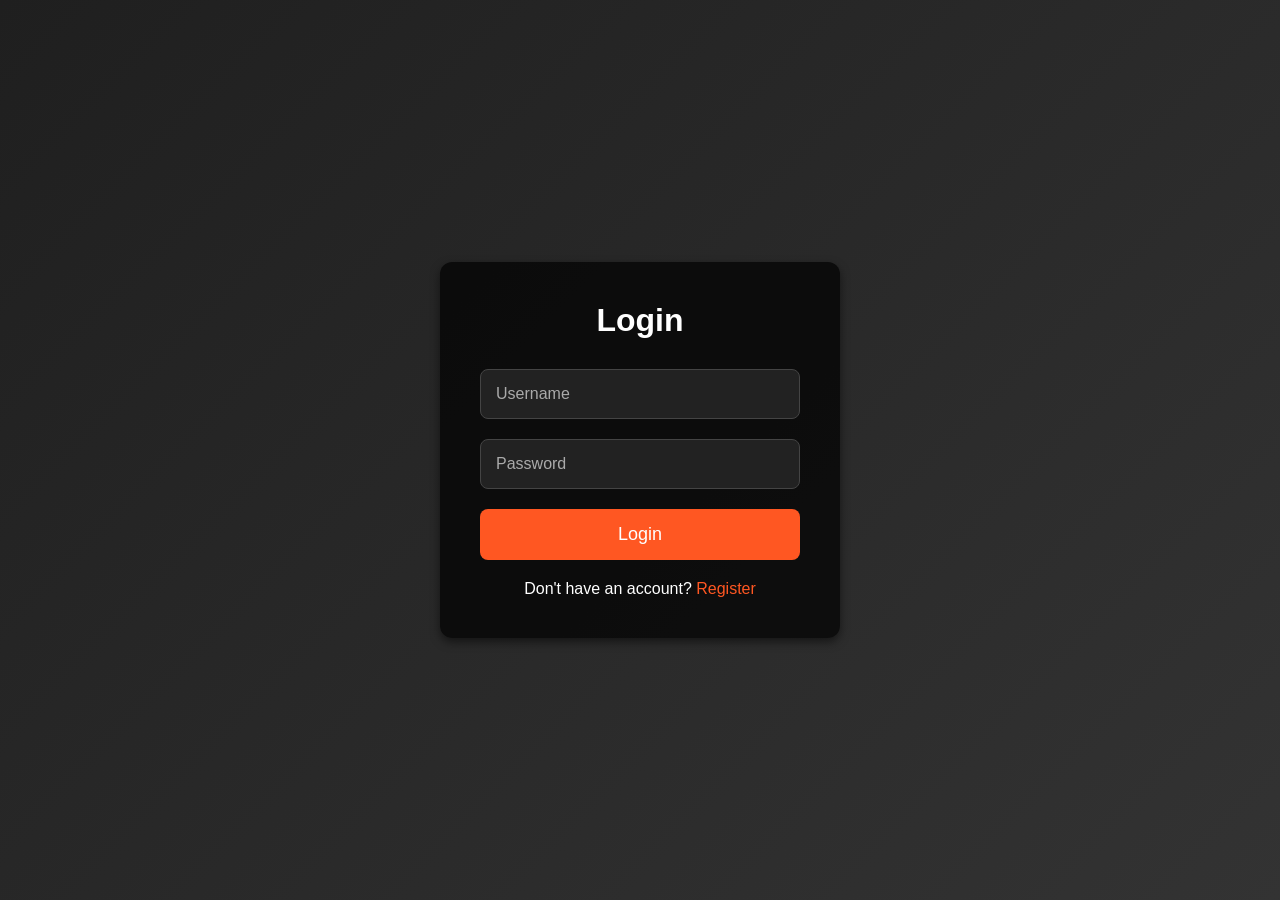
<file: login.html>
<!DOCTYPE html>
<html lang="en">
<head>
  <meta charset="UTF-8">
  <meta name="viewport" content="width=device-width, initial-scale=1.0">
  <title>Login</title>
  <style>
    /* Global styles */
    * {
      margin: 0;
      padding: 0;
      box-sizing: border-box;
      font-family: "Arial", sans-serif;
    }

    body {
      background-color: #121212;
      color: #fff;
      display: flex;
      justify-content: center;
      align-items: center;
      height: 100vh;
      background: linear-gradient(135deg, #1f1f1f, #333);
    }

    .wrapper {
      width: 400px;
      background: rgba(0, 0, 0, 0.7);
      border-radius: 12px;
      padding: 40px;
      box-shadow: 0px 4px 10px rgba(0, 0, 0, 0.5);
    }

    h1 {
      text-align: center;
      color: #fff;
      margin-bottom: 30px;
      font-size: 32px;
    }

    .input-box {
      margin-bottom: 20px;
      position: relative;
    }

    .input-box input {
      width: 100%;
      padding: 15px;
      background-color: #222;
      border: 1px solid #444;
      border-radius: 8px;
      color: #fff;
      font-size: 16px;
    }

    .input-box input::placeholder {
      color: #aaa;
    }

    .btn {
      width: 100%;
      padding: 15px;
      background-color: #FF5722;
      border: none;
      border-radius: 8px;
      color: #fff;
      font-size: 18px;
      cursor: pointer;
      transition: background-color 0.3s ease;
    }

    .btn:hover {
      background-color: #FF3D00;
    }

    .register-link {
      text-align: center;
      margin-top: 20px;
    }

    .register-link a {
      color: #FF5722;
      text-decoration: none;
    }

    .register-link a:hover {
      text-decoration: underline;
    }
  </style>
</head>
<body>

  <div class="wrapper">
    <form id="login-form">
      <h1>Login</h1>
      <div class="input-box">
        <input type="text" id="username" placeholder="Username" required>
      </div>
      <div class="input-box">
        <input type="password" id="password" placeholder="Password" required>
      </div>
      <button type="submit" class="btn">Login</button>
      <div class="register-link">
        <p>Don't have an account? <a href="register-login.html">Register</a></p>
      </div>
    </form>
  </div>

  <script>
    // JavaScript for handling login
    document.getElementById('login-form').addEventListener('submit', function(event) {
      event.preventDefault();

      const username = document.getElementById('username').value.trim();
      const password = document.getElementById('password').value.trim();

      if (!username || !password) {
        alert("Both fields are required!");
        return;
      }

      let users = JSON.parse(localStorage.getItem("users")) || [];

      const user = users.find(user => user.username === username && user.password === password);

      if (user) {
        alert("Login successful!");
        window.location.href = "http://localhost:3000/index.html"; // Redirect to home page after login
      } else {
        alert("Invalid credentials! Please check your username and password.");
      }
    });
  </script>

</body>
</html>
</file>
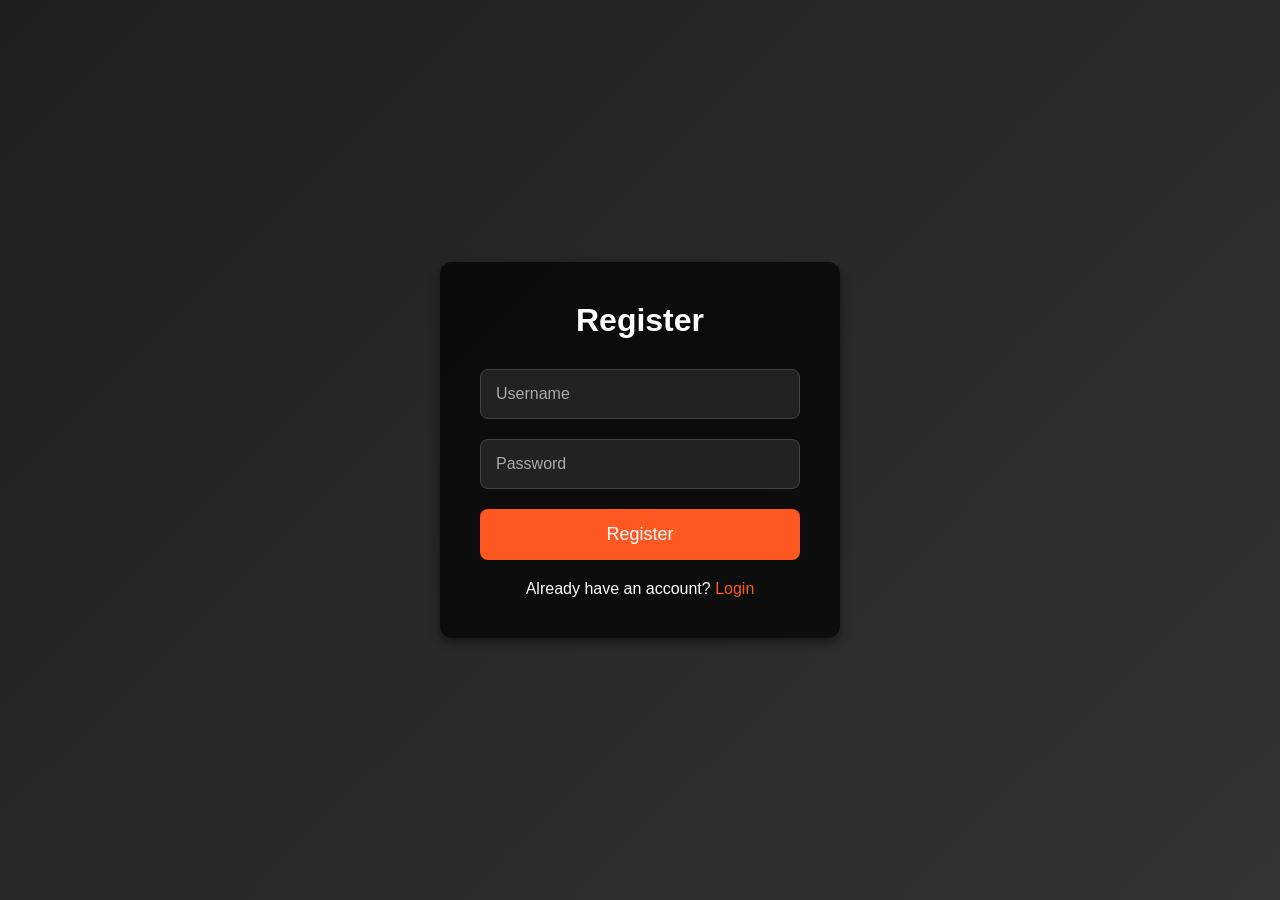
<file: register.html>
<!DOCTYPE html>
<html lang="en">
<head>
  <meta charset="UTF-8">
  <meta name="viewport" content="width=device-width, initial-scale=1.0">
  <title>Register & Login</title>
  <style>
    /* Global styles */
    * {
      margin: 0;
      padding: 0;
      box-sizing: border-box;
      font-family: "Arial", sans-serif;
    }

    body {
      background-color: #121212;
      color: #fff;
      display: flex;
      justify-content: center;
      align-items: center;
      height: 100vh;
      background: linear-gradient(135deg, #1f1f1f, #333);
    }

    .wrapper {
      width: 400px;
      background: rgba(0, 0, 0, 0.7);
      border-radius: 12px;
      padding: 40px;
      box-shadow: 0px 4px 10px rgba(0, 0, 0, 0.5);
    }

    h1 {
      text-align: center;
      color: #fff;
      margin-bottom: 30px;
      font-size: 32px;
    }

    .input-box {
      margin-bottom: 20px;
      position: relative;
    }

    .input-box input {
      width: 100%;
      padding: 15px;
      background-color: #222;
      border: 1px solid #444;
      border-radius: 8px;
      color: #fff;
      font-size: 16px;
    }

    .input-box input::placeholder {
      color: #aaa;
    }

    .btn {
      width: 100%;
      padding: 15px;
      background-color: #FF5722;
      border: none;
      border-radius: 8px;
      color: #fff;
      font-size: 18px;
      cursor: pointer;
      transition: background-color 0.3s ease;
    }

    .btn:hover {
      background-color: #FF3D00;
    }

    .register-link {
      text-align: center;
      margin-top: 20px;
    }

    .register-link a {
      color: #FF5722;
      text-decoration: none;
    }

    .register-link a:hover {
      text-decoration: underline;
    }
  </style>
</head>
<body>

  <div class="wrapper">
    <form id="auth-form">
      <h1 id="form-title">Register</h1>
      <div class="input-box">
        <input type="text" id="username" placeholder="Username" required>
      </div>
      <div class="input-box">
        <input type="password" id="password" placeholder="Password" required>
      </div>
      <button type="submit" class="btn" id="submit-btn">Register</button>
      <div class="register-link" id="login-link">
        <p>Already have an account? <a href="javascript:void(0);" id="switch-to-login">Login</a></p>
      </div>
    </form>
  </div>

  <script>
    // JavaScript functionality
    const form = document.getElementById('auth-form');
    const title = document.getElementById('form-title');
    const submitBtn = document.getElementById('submit-btn');
    const switchToLoginLink = document.getElementById('switch-to-login');
    const loginLink = document.getElementById('login-link');

    let isLoginForm = false;

    // Switch between Register and Login form
    switchToLoginLink.addEventListener('click', () => {
      isLoginForm = true;
      title.textContent = "Login";
      submitBtn.textContent = "Login";
      loginLink.innerHTML = '<p>Don\'t have an account? <a href="javascript:void(0);" id="switch-to-register">Register</a></p>';
      document.getElementById('switch-to-register').addEventListener('click', switchToRegisterForm);
    });

    function switchToRegisterForm() {
      isLoginForm = false;
      title.textContent = "Register";
      submitBtn.textContent = "Register";
      loginLink.innerHTML = '<p>Already have an account? <a href="javascript:void(0);" id="switch-to-login">Login</a></p>';
      document.getElementById('switch-to-login').addEventListener('click', () => {
        isLoginForm = true;
        title.textContent = "Login";
        submitBtn.textContent = "Login";
      });
    }

    // Handle form submission (Register or Login)
    form.addEventListener('submit', function (event) {
      event.preventDefault();

      const username = document.getElementById('username').value.trim();
      const password = document.getElementById('password').value.trim();

      if (!username || !password) {
        alert("Both fields are required!");
        return;
      }

      // Check username length
      if (username.length < 8) {
        alert("Username must be at least 8 characters long.");
        return;
      }

      // Check password strength
      const passwordRegex = /^(?=.*[a-z])(?=.*[A-Z])(?=.*\d)(?=.*[@$!%*?&])[A-Za-z\d@$!%*?&]{8,}$/;
      if (!passwordRegex.test(password)) {
        alert("Password must be at least 8 characters, including an uppercase letter, a lowercase letter, a digit, and a special character.");
        return;
      }

      let users = JSON.parse(localStorage.getItem("users")) || [];

      if (isLoginForm) {
        // Login
        const user = users.find(user => user.username === username && user.password === password);
        if (user) {
          alert("Login successful!");
          window.location.href = 'http://localhost:3000/index.html'; // Redirect to home page after login
        } else {
          alert("Invalid credentials! Please check your username and password.");
        }
      } else {
        // Register
        if (users.some(user => user.username === username)) {
          alert("Username already exists! Please choose a different username.");
          return;
        }

        users.push({ username, password });
        localStorage.setItem("users", JSON.stringify(users));

        alert("Registration successful! Please log in.");
        switchToLoginForm(); // Switch to login form after successful registration
      }
    });
  </script>
</body>
</html>
</file>
